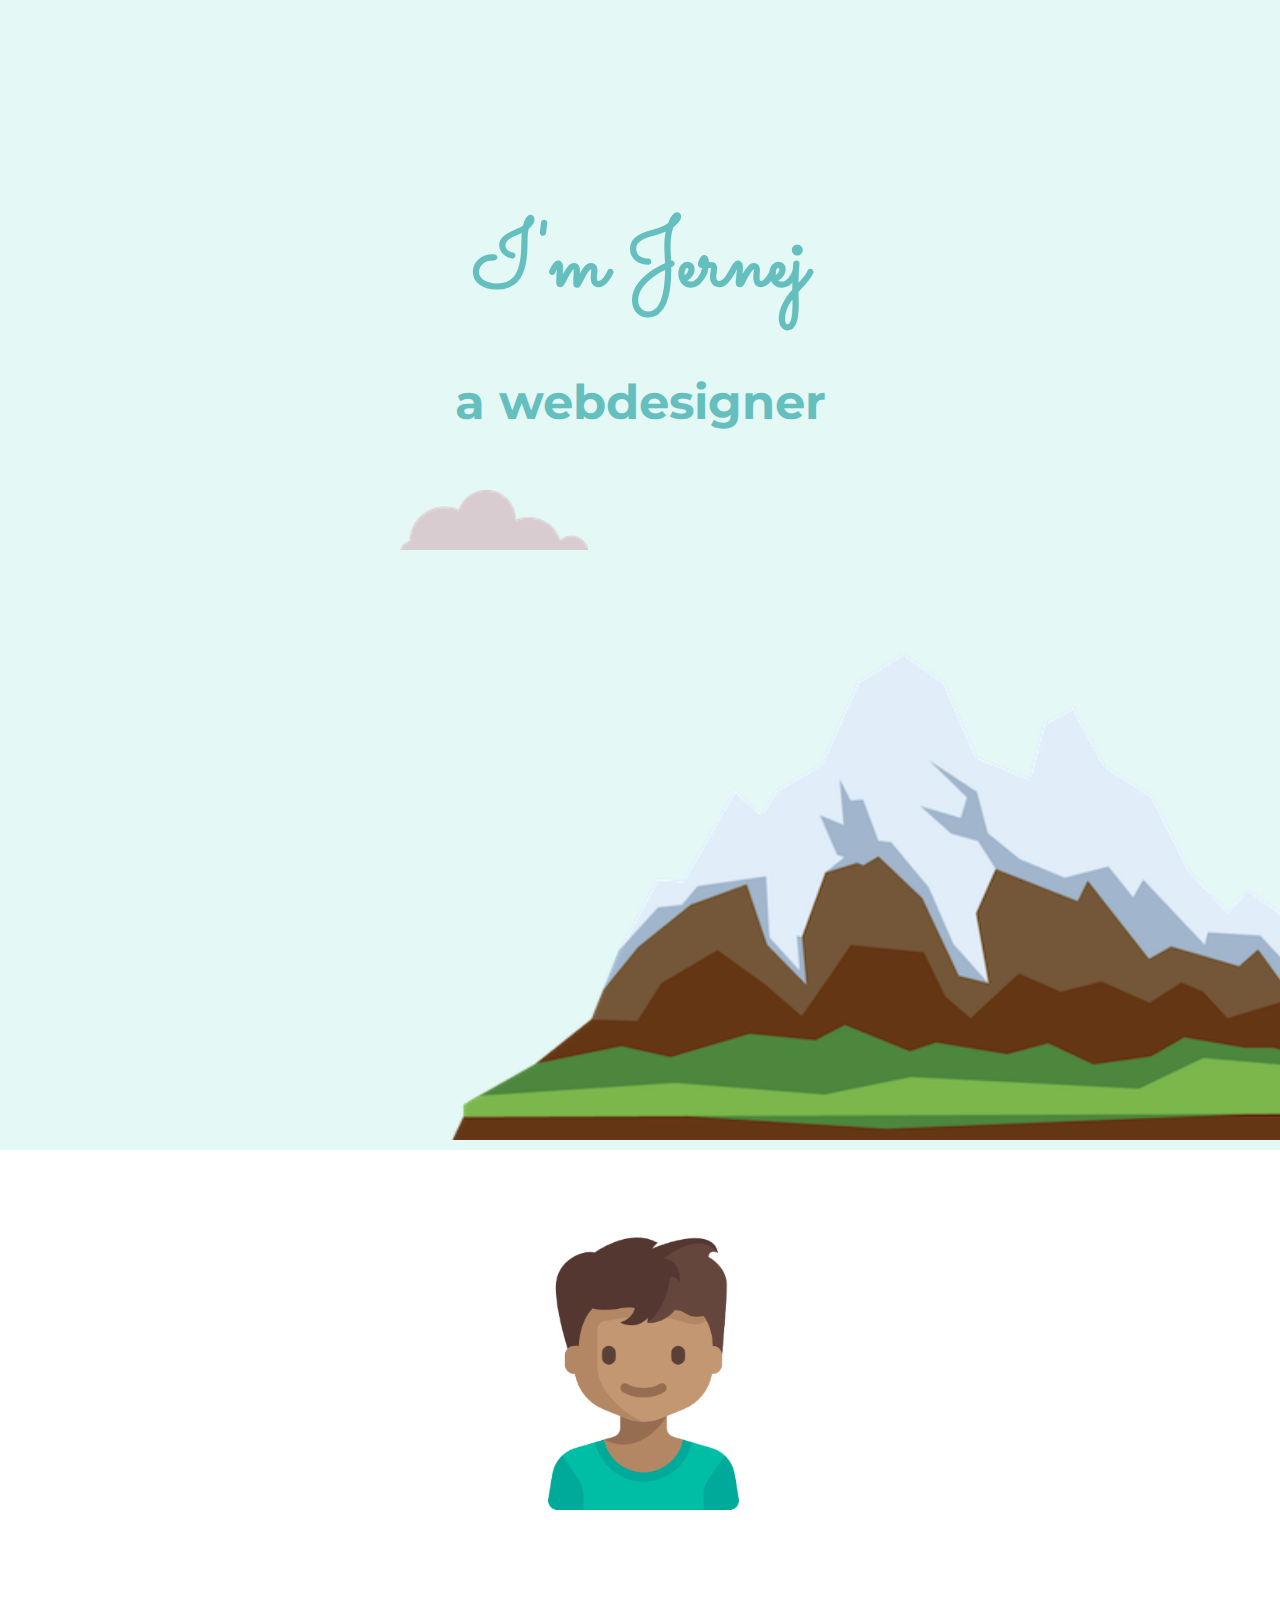
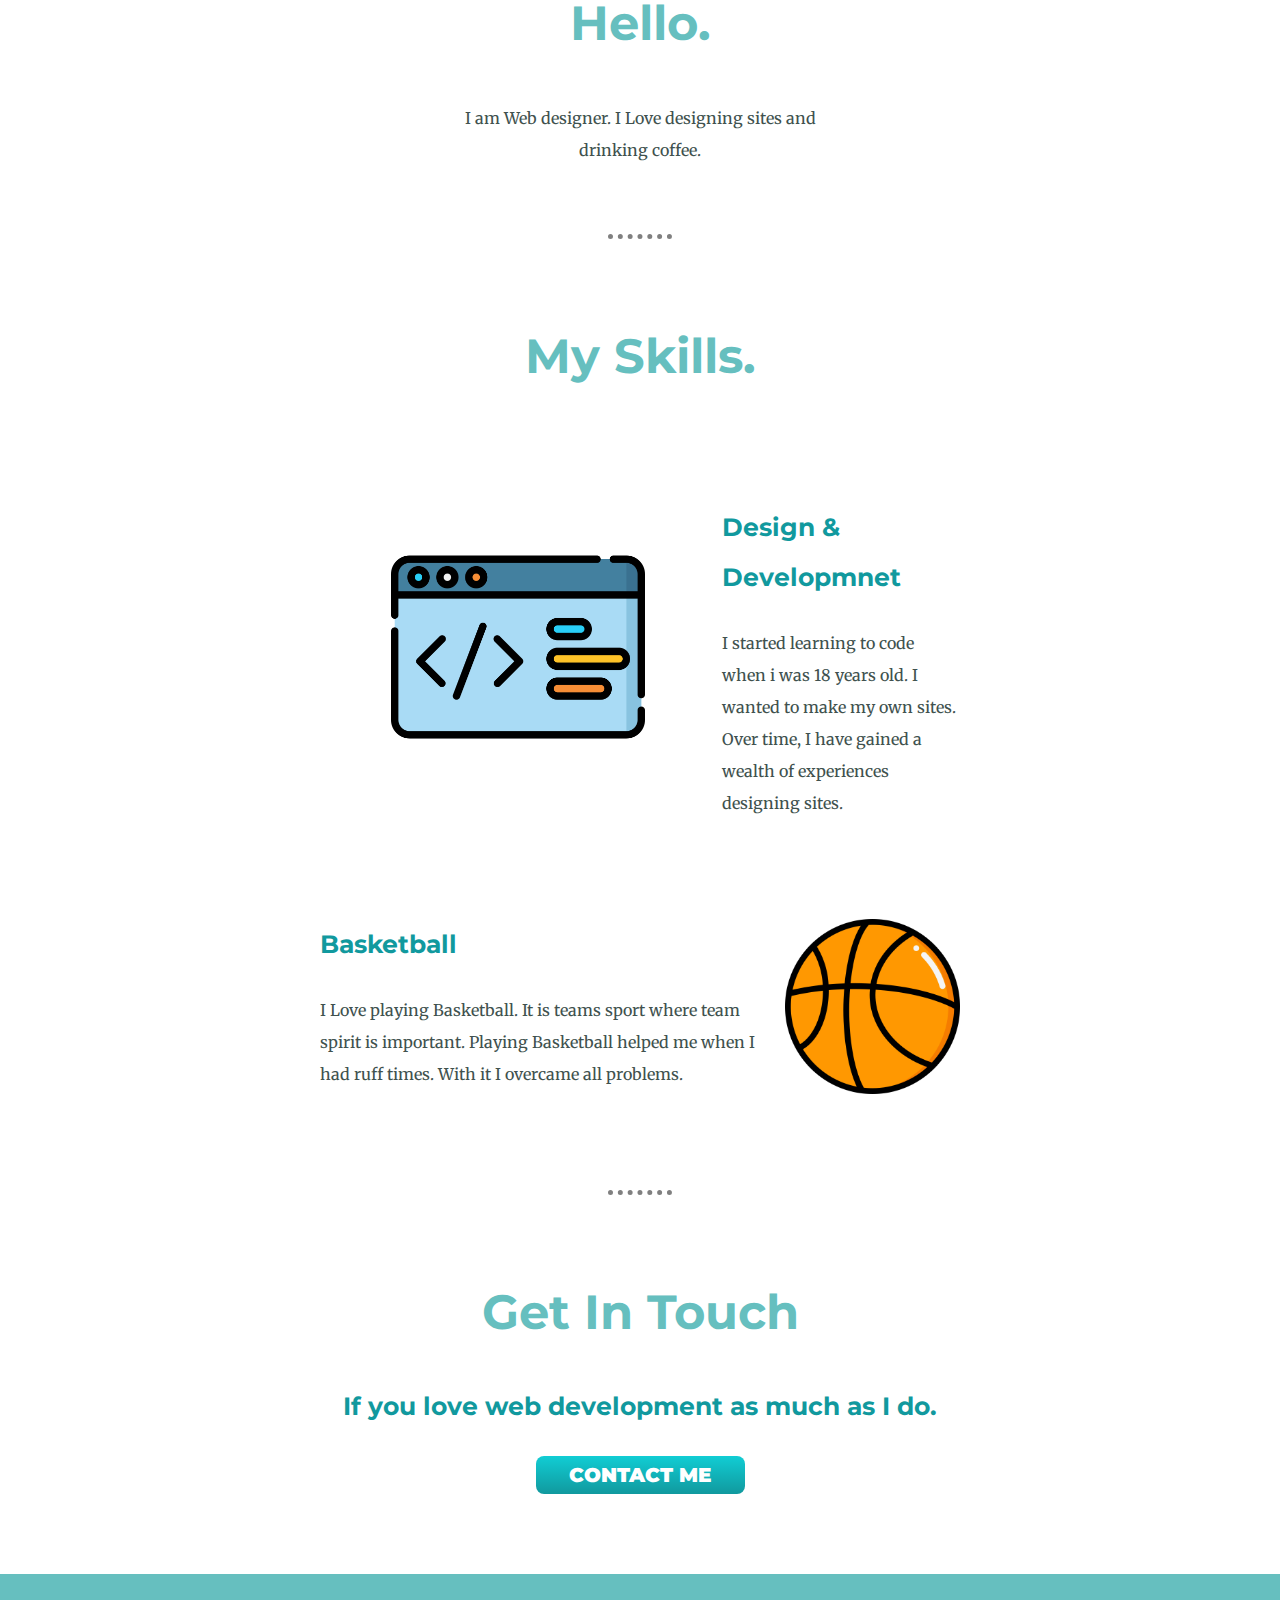
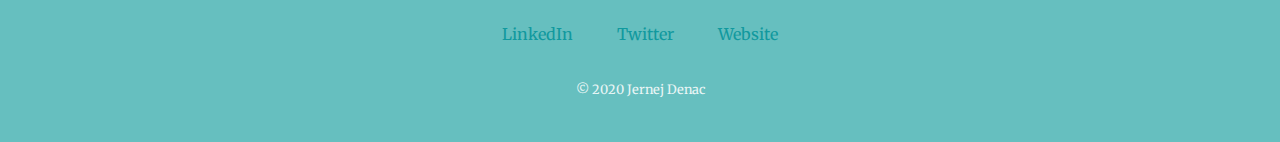
<file: index.html>
<!DOCTYPE html>
<html lang="en" dir="ltr">
  <head>
    <meta charset="utf-8">
    <title class="name">jernej Denac .</title>
    <link rel="stylesheet" href="css/styles.css">
    <link rel="icon" href="favicon.ico">
    <link href="https://fonts.googleapis.com/css2?family=Merriweather:wght@300&family=Montserrat:wght@100&family=Sacramento&display=swap" rel="stylesheet">
  </head>
  <body>
    <div class="top-container">
      <img class="top-cloud" src="images/cloud.png" alt="cloud-img">
      <h1>I'm Jernej</h1>
      <h2>a webdesigner</h2>
      <img class="bottom-cloud" src="images/cloud.png" alt="cloud-img">
      <img class="mountain" src="images/mountain.png" alt="mountain-img">
      <br>
      <br>
      <br>
      <br>
      <br>
      <br>
      <br>
      <br>
      <br>
      <br>
      <br>
      <br>
      <br>
      <br>
      <br>
      <br>
      <br>
      <br>
      <br>
      <br>
      <br>
      <br>
      <br>
      <br>
      <br>
      <br>
      <br>
      <br>
      <br>
      <br>
      <br>
      <br>
      <br>
      <br>
      <br>
      <br>






<div class="middle-container">
        <div class="profile">
          <img class="guy"src="images/guy.png"="">
          <h2>Hello.</h2>
          <p class="intro">I am Web designer. I Love designing sites and drinking coffee.</p>
        </div>
        <br>
        <br>
        <br>
      <hr>
        <br>
        <br>
        <div class="skills">
          <h2>My Skills.</h2>
          <div class="skill-row">
            <img class="code" src="images/circle-cropped-code.png" alt="">

<br>
  <h3>Design & Developmnet</h3>
            <p>I started learning to code when i was 18 years old. I wanted to make my own sites. Over time, I have gained a wealth of experiences designing sites.</p>
          </div>
          <div class="skill-row">
            <img class="ball" src="images/ball.png" alt="">
            <h3>Basketball</h3>
            <p>I Love playing Basketball. It is teams sport where team spirit is important. Playing Basketball helped me when I had ruff times. With it I overcame all problems.</p>
          </div>
        </div>
        <hr>
        <br>
        <br>
        <div class="contact-me">
          <h2>Get In Touch</h2>
          <h3>If you love web development as much as I do.</h3>
          <p></p>
          <a class="redbutton" href="mailto:jernej.denac@gmail.com">CONTACT ME</a>
        </div>
      </div>
<br>
<br>
<br>
<div class="bottom-container">
        <a class="footer-link" href="https://www.linkedin.com/">LinkedIn</a>
        <a class="footer-link" href="https://twitter.com/">Twitter</a>
        <a class="footer-link" href="https://www.appbrewery.co/">Website</a>
        <p class="podpis">© 2020 Jernej Denac </p>
      </div>

  </body>
</html>
</file>
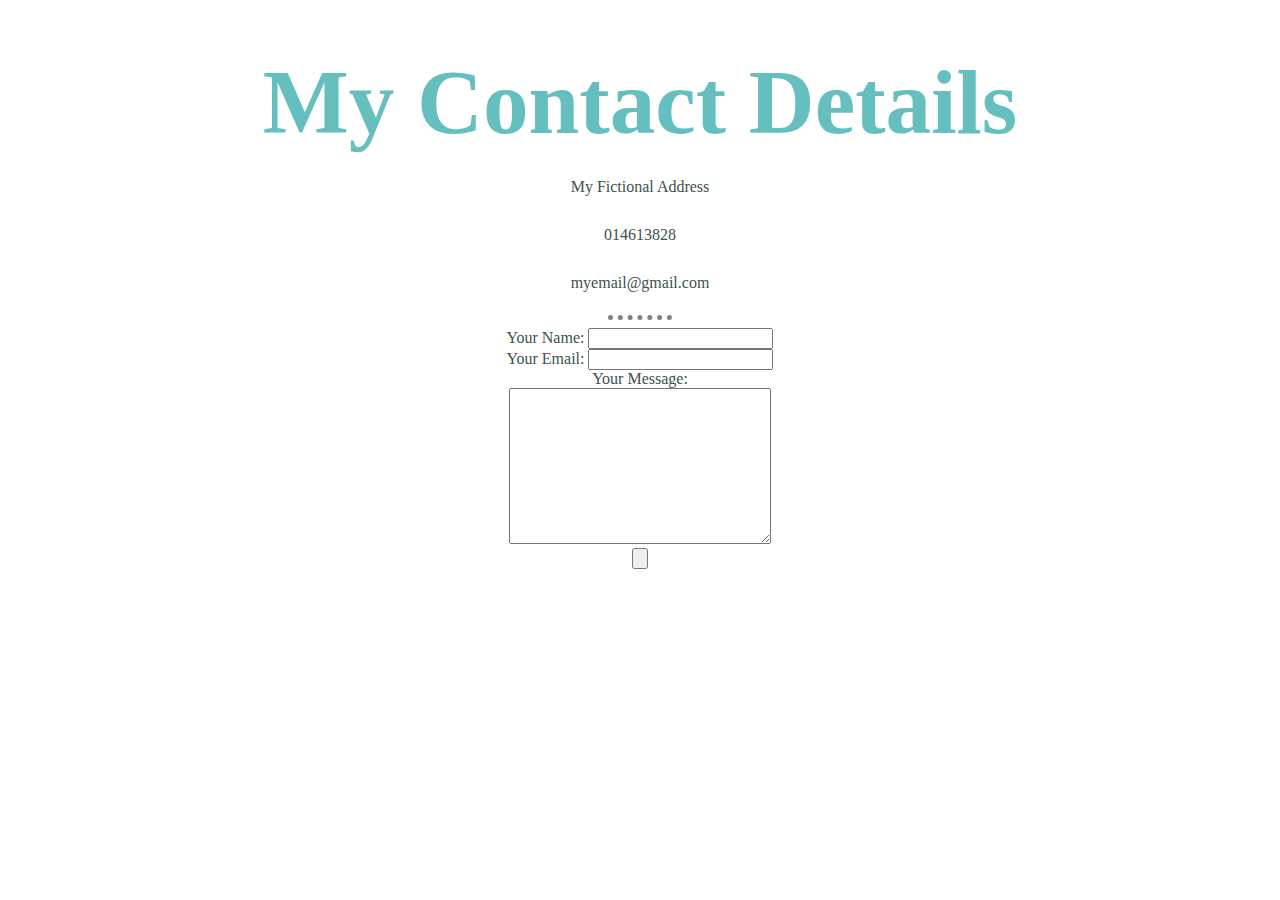
<file: Conntact-me.html>
<!DOCTYPE html>
<html lang="en" dir="ltr">

<head>
  <meta charset="utf-8">
  <title>Conntact Me</title>
  <link rel="stylesheet" href="css/styles.css">
</head>

<body>
  <h1>My Contact Details</h1>
  <p>My Fictional Address</p>
  <p>014613828</p>
  <p>myemail@gmail.com</p>
  <hr>
  <form action="mailto:jernej.denac@gmail.com" method="post" enctype="text/plain">
    <label>Your Name:</label>
    <input type="text" name="yourName" value=""><br>
    <label>Your Email:</label>
    <input type="email" name="yourEmail" value=""><br>
    <label>Your Message:</label><br>
    <textarea name="yourMessage" rows="10" cols="30"></textarea><br>
    <input type="submit" name="" value="">
  </form>
</body>

</html>
</file>
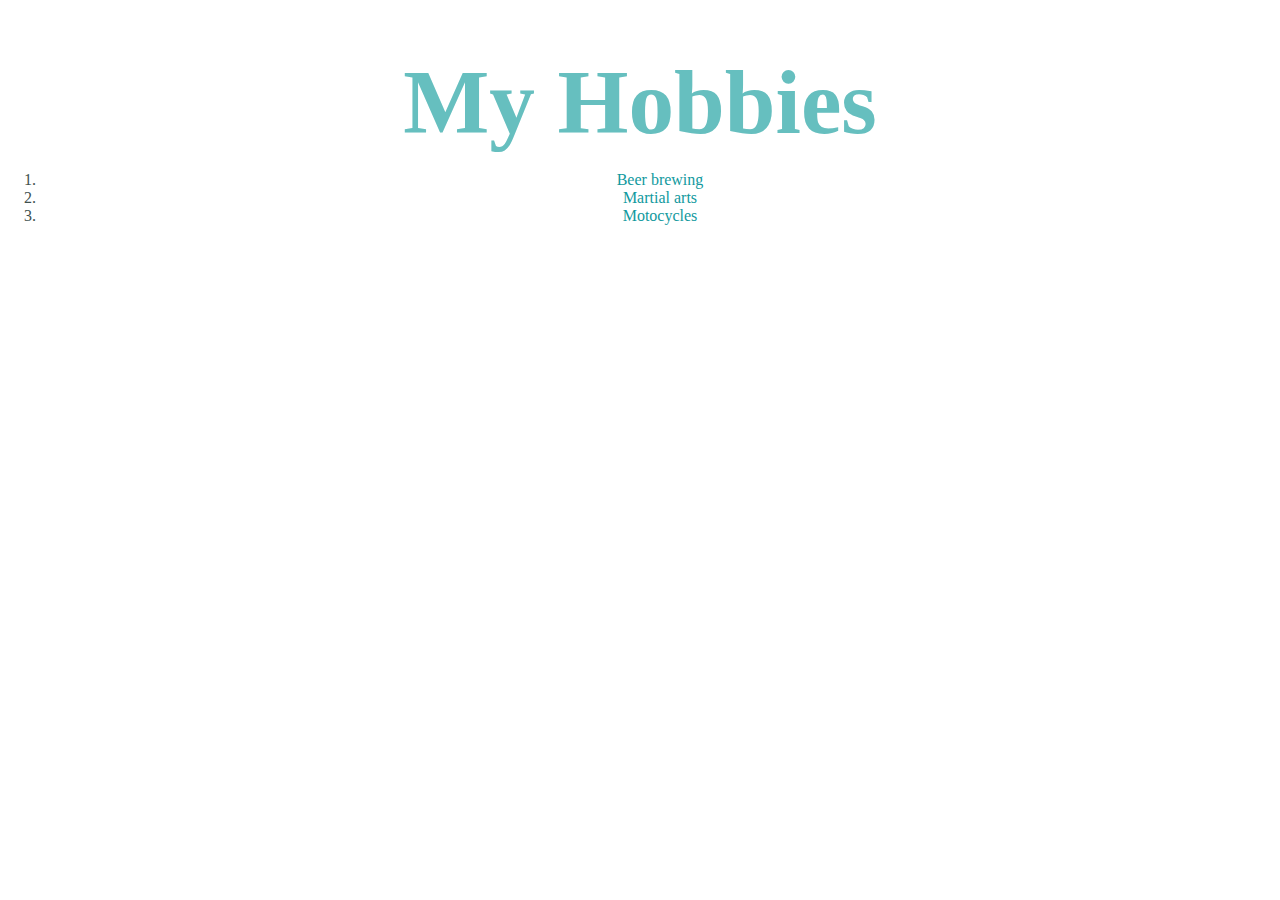
<file: Hobbies.html>
<!DOCTYPE html>
<html lang="en" dir="ltr">
  <head>
    <meta charset="utf-8">
    <title>My Hobbies</title>
    <link rel="stylesheet" href="css/styles.css">
  </head>
  <body>
    <h1>My Hobbies</h1>
    <ol>
      <li><a href="https://www.brewhermann.com/product_1.html?gclid=CjwKCAjwwYP2BRBGEiwAkoBpAimA0k6nFP6e0YSACidgiKYXWthStRvayx3NdLbLL2Gsoi-WB5EaeRoCvWoQAvD_BwE">Beer brewing</a></li>
      <li><a href="https://en.wikipedia.org/wiki/Martial_arts">Martial arts</a></li>
      <li><a href="https://en.wikipedia.org/wiki/Motocycle">Motocycles</a></li>
    </ol>
  </body>
</html>
</file>
<file: css/styles.css>
body {
  margin: 0;
  text-align: center;
  font-family: 'Merriweather', serif;
  color: #40514E;
}

h1 {

  font-family: 'Sacramento', cursive;
  display: inline-inline-block;
  margin: 50px auto 0 auto;
  font-size: 5.700rem;;
  align-content: center;
  color: #66BFBF;

}

h2 {
  font-family: 'Montserrat', sans-serif;
font-size: 3rem;
color: #66BFBF;
padding-bottom: 10px;
}

h3 {
  font-family: 'Montserrat', sans-serif;
  font-size: 25px;
  color: #11999E;
}
p{
  line-height: 2;
}
a{
  color: #11999e;
  text-decoration: none;
  margin: 10px 20px;}
a:hover{
  color: #EAF6F6;
}

.top-container {
  background-color: #E4F9F5;
  position: relative;
  padding-top: 150px;
  height: 1000px;
}
}

}
.middle-container {
  background-color: #E4F9F5;
}

.bottom-container {
background-color: #66BFBF;
padding: 50px;
padding: 50px 0 20px;
}
.skill-row{
  width: 50%;
  margin: 50px auto 100px auto;
  text-align: left;
line-height: 2;
}

.web {
  text-decoration: underline;
}
.mountain{
  height: 600px;
  position:absolute;
  bottom: 10px;
  left: 450px;
}

.bottom-cloud {
  position: absolute;
  left: 400px;
  bottom: 600px;
  height: 60px;
  font-size: 2.5rem;
}

.top-cloud {
  position: absolute;
  right: 520px;
  left: 1300px;
  top: 70px;
  height: 60px;
}
.p{
  font-size: 2.5rem;

}
.code{
  width: 25%%;
  float: left;
}
.ball{
  width: 25%;
  margin-left: 75px;
height: 175px;
width: 175px;
float: right;
margin-left: 20px;
}
.guy{
  height: 350px;
  width: 350px;
}
hr{
  border-style: none;
  border-top-style: dotted;
  border-color: grey;
  border-width: 5px;
  width: 5%;
}
.contact-me{
padding-bottom: 10px;
margin: 0;
}
.intro{
  width: 30%;
  margin:auto;
}
.redbutton {
   background: #11cdd4;
   background-image: -webkit-linear-gradient(top, #11cdd4, #11999e);
   background-image: -moz-linear-gradient(top, #11cdd4, #11999e);
   background-image: -ms-linear-gradient(top, #11cdd4, #11999e);
   background-image: -o-linear-gradient(top, #11cdd4, #11999e);
   background-image: linear-gradient(to bottom, #11cdd4, #11999e);
   -webkit-border-radius: 8px;
   -moz-border-radius: 8px;
   border-radius: 8px;
   height: 14px;
   line-height: 14px;
   color: #FFFFFF;
   font-family: 'Montserrat', sans-serif;
   width: 185px;
   font-size: 20px;
   font-weight: 900;
   padding: 12px;
   box-shadow: 0;
   -webkit-box-shadow: 0;
   -moz-box-shadow:0 ;
   text-shadow: 0;
   text-decoration: none;
   display: inline-block;
   cursor: pointer;
   text-align: center;
}

.redbutton:hover {
   border: solid #0059A0 1px;
   background: #30E3CB;
   background-image: -webkit-linear-gradient(top, #30E3CB, #2BC4AD);
   background-image: -moz-linear-gradient(top, #30E3CB, #2BC4AD);
   background-image: -ms-linear-gradient(top, #30E3CB, #2BC4AD);
   background-image: -o-linear-gradient(top, #30E3CB, #2BC4AD);
   background-image: linear-gradient(to bottom, #30E3CB, #2BC4AD);
   -webkit-border-radius: 20px;
   -moz-border-radius: 20px;
   border-radius: 20px;
   text-decoration: none;
}
.podpis{
  margin-bottom: 0;
  color: #EAF6F6;
  font-size: 0.8rem;
  padding: 20px 0;
}


















k
</file>
